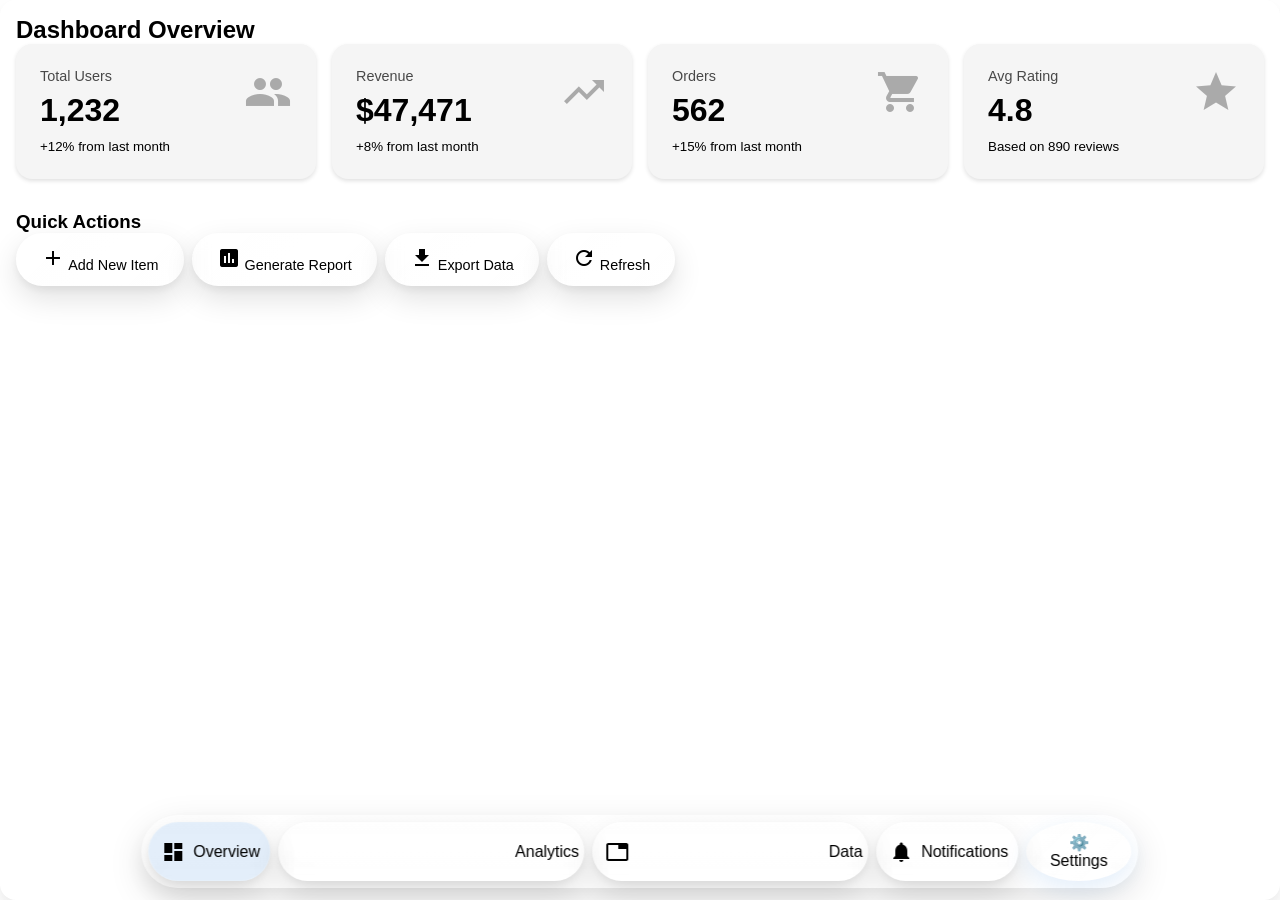
<file: mwui-framework/examples/dashboard/index.html>
<!DOCTYPE html>
<html lang="en">
<head>
    <meta charset="UTF-8">
    <meta name="viewport" content="width=device-width, initial-scale=1.0">
    <title>Dashboard Example</title>
    <link rel="stylesheet" href="../../framework.css">
    <link href="https://fonts.googleapis.com/icon?family=Material+Icons" rel="stylesheet">
    <style>
        /* Custom styles for dashboard */
        .dashboard-grid {
            display: grid;
            grid-template-columns: repeat(auto-fit, minmax(250px, 1fr));
            gap: 1rem;
            margin-bottom: 2rem;
        }

        .card {
            background-color: var(--surface);
            padding: 1.5rem;
            border-radius: var(--border-radius);
            box-shadow: 0 2px 4px var(--shadow);
            transition: transform var(--animation-duration), box-shadow var(--animation-duration);
        }

        .card:hover {
            transform: translateY(-2px);
            box-shadow: 0 4px 8px var(--shadow);
        }

        .card-title {
            font-size: 0.9rem;
            color: var(--on-surface);
            opacity: 0.7;
            margin-bottom: 0.5rem;
        }

        .card-value {
            font-size: 2rem;
            font-weight: bold;
            margin-bottom: 0.5rem;
        }

        .card-icon {
            font-size: 3rem;
            opacity: 0.3;
            float: right;
        }

        .chart-placeholder {
            background-color: var(--surface);
            padding: 2rem;
            border-radius: var(--border-radius);
            text-align: center;
            margin-bottom: 1rem;
            min-height: 200px;
            display: flex;
            align-items: center;
            justify-content: center;
            border: 2px dashed var(--shadow);
        }

        .data-table {
            width: 100%;
            border-collapse: collapse;
            background-color: var(--surface);
            border-radius: var(--border-radius);
            overflow: hidden;
        }

        .data-table th,
        .data-table td {
            padding: 1rem;
            text-align: left;
            border-bottom: 1px solid var(--shadow);
        }

        .data-table th {
            background-color: var(--primary);
            color: var(--on-primary);
            font-weight: 600;
        }

        .data-table tr:hover {
            background-color: var(--background);
        }

        .status-badge {
            display: inline-block;
            padding: 0.25rem 0.75rem;
            border-radius: 12px;
            font-size: 0.8rem;
            font-weight: 500;
        }

        .status-badge.success {
            background-color: var(--success);
            color: white;
        }

        .status-badge.warning {
            background-color: var(--warning);
            color: white;
        }

        .status-badge.error {
            background-color: var(--error);
            color: white;
        }

        .notification-list {
            background-color: var(--surface);
            border-radius: var(--border-radius);
            max-height: 400px;
            overflow-y: auto;
        }

        .notification-item {
            padding: 1rem;
            border-bottom: 1px solid var(--shadow);
            display: flex;
            gap: 1rem;
            align-items: flex-start;
        }

        .notification-item:last-child {
            border-bottom: none;
        }

        .notification-icon {
            color: var(--primary);
        }

        .notification-content {
            flex: 1;
        }

        .notification-time {
            font-size: 0.8rem;
            opacity: 0.6;
        }

        .action-buttons {
            display: flex;
            gap: 0.5rem;
            flex-wrap: wrap;
            margin-bottom: 1rem;
        }
    </style>
</head>
<body class="liquid-glass" data-theme="light">
    <!-- Header -->
    <div class="header">
        <div class="title">Dashboard</div>
        <div class="controls">
            <button id="settingsBtn">⚙️ Settings</button>
        </div>
    </div>

    <!-- Tab Navigation -->
    <div class="tabs">
        <button class="tab-link active" onclick="openTab(event, 'overview')">
            <i class="material-icons">dashboard</i> Overview
        </button>
        <button class="tab-link" onclick="openTab(event, 'analytics')">
            <i class="material-icons">analytics</i> Analytics
        </button>
        <button class="tab-link" onclick="openTab(event, 'data')">
            <i class="material-icons">table_chart</i> Data
        </button>
        <button class="tab-link" onclick="openTab(event, 'notifications')">
            <i class="material-icons">notifications</i> Notifications
        </button>
    </div>

    <!-- Overview Tab -->
    <div id="overview" class="tab-content" style="display: block;">
        <h2>Dashboard Overview</h2>
        
        <div class="dashboard-grid">
            <div class="card">
                <i class="material-icons card-icon">group</i>
                <div class="card-title">Total Users</div>
                <div class="card-value" id="totalUsers">1,234</div>
                <small>+12% from last month</small>
            </div>

            <div class="card">
                <i class="material-icons card-icon">trending_up</i>
                <div class="card-title">Revenue</div>
                <div class="card-value" id="revenue">$45,678</div>
                <small>+8% from last month</small>
            </div>

            <div class="card">
                <i class="material-icons card-icon">shopping_cart</i>
                <div class="card-title">Orders</div>
                <div class="card-value" id="orders">567</div>
                <small>+15% from last month</small>
            </div>

            <div class="card">
                <i class="material-icons card-icon">star</i>
                <div class="card-title">Avg Rating</div>
                <div class="card-value" id="rating">4.8</div>
                <small>Based on 890 reviews</small>
            </div>
        </div>

        <h3>Quick Actions</h3>
        <div class="action-buttons">
            <button onclick="showAlert('Action 1 triggered')">
                <i class="material-icons">add</i> Add New Item
            </button>
            <button onclick="showAlert('Generating report...')">
                <i class="material-icons">assessment</i> Generate Report
            </button>
            <button onclick="showAlert('Exporting data...')">
                <i class="material-icons">file_download</i> Export Data
            </button>
            <button onclick="refreshDashboard()">
                <i class="material-icons">refresh</i> Refresh
            </button>
        </div>
    </div>

    <!-- Analytics Tab -->
    <div id="analytics" class="tab-content">
        <h2>Analytics</h2>
        
        <h3>Performance Chart</h3>
        <div class="chart-placeholder">
            <div>
                <i class="material-icons" style="font-size: 4rem; opacity: 0.3;">bar_chart</i>
                <p>Chart visualization would go here</p>
                <small>Integrate with Chart.js, D3.js, or any charting library</small>
            </div>
        </div>

        <h3>Growth Metrics</h3>
        <div class="chart-placeholder">
            <div>
                <i class="material-icons" style="font-size: 4rem; opacity: 0.3;">show_chart</i>
                <p>Line chart would go here</p>
                <small>Display trends over time</small>
            </div>
        </div>
    </div>

    <!-- Data Tab -->
    <div id="data" class="tab-content">
        <h2>Data Table</h2>
        
        <table class="data-table">
            <thead>
                <tr>
                    <th>ID</th>
                    <th>Name</th>
                    <th>Status</th>
                    <th>Date</th>
                    <th>Actions</th>
                </tr>
            </thead>
            <tbody id="dataTableBody">
                <tr>
                    <td>#001</td>
                    <td>Sample Item 1</td>
                    <td><span class="status-badge success">Active</span></td>
                    <td>2024-01-15</td>
                    <td>
                        <button onclick="editItem(1)">Edit</button>
                    </td>
                </tr>
                <tr>
                    <td>#002</td>
                    <td>Sample Item 2</td>
                    <td><span class="status-badge warning">Pending</span></td>
                    <td>2024-01-14</td>
                    <td>
                        <button onclick="editItem(2)">Edit</button>
                    </td>
                </tr>
                <tr>
                    <td>#003</td>
                    <td>Sample Item 3</td>
                    <td><span class="status-badge success">Active</span></td>
                    <td>2024-01-13</td>
                    <td>
                        <button onclick="editItem(3)">Edit</button>
                    </td>
                </tr>
                <tr>
                    <td>#004</td>
                    <td>Sample Item 4</td>
                    <td><span class="status-badge error">Inactive</span></td>
                    <td>2024-01-12</td>
                    <td>
                        <button onclick="editItem(4)">Edit</button>
                    </td>
                </tr>
            </tbody>
        </table>
    </div>

    <!-- Notifications Tab -->
    <div id="notifications" class="tab-content">
        <h2>Notifications</h2>
        
        <div class="notification-list" id="notificationList">
            <div class="notification-item">
                <i class="material-icons notification-icon">info</i>
                <div class="notification-content">
                    <strong>System Update</strong>
                    <p>A new version is available. Please update your application.</p>
                    <div class="notification-time">2 hours ago</div>
                </div>
            </div>
            <div class="notification-item">
                <i class="material-icons notification-icon">warning</i>
                <div class="notification-content">
                    <strong>Important Notice</strong>
                    <p>Scheduled maintenance on January 20th from 2-4 AM.</p>
                    <div class="notification-time">1 day ago</div>
                </div>
            </div>
            <div class="notification-item">
                <i class="material-icons notification-icon">check_circle</i>
                <div class="notification-content">
                    <strong>Task Completed</strong>
                    <p>Your export has been completed successfully.</p>
                    <div class="notification-time">2 days ago</div>
                </div>
            </div>
        </div>
    </div>

    <!-- Settings Modal -->
    <div class="modal" id="settingsModal">
        <div class="modal-content">
            <div class="modal-header">
                <div class="modal-title">Settings</div>
                <button class="close-btn" id="closeSettings">&times;</button>
            </div>

            <div class="form-group">
                <label for="themeSelect">Theme:</label>
                <select id="themeSelect">
                    <option value="light">Light</option>
                    <option value="dark">Dark</option>
                </select>
            </div>

            <div class="form-group">
                <label for="styleSelect">Style:</label>
                <select id="styleSelect">
                    <option value="material3">Google Material 3</option>
                    <option value="fluent">Microsoft Fluent Design</option>
                    <option value="liquid-glass">Liquid Glass</option>
                </select>
            </div>

            <div class="form-group">
                <label for="accentColorInput">Accent Color:</label>
                <input type="color" id="accentColorInput">
            </div>

            <div class="form-group">
                <label for="fontSizeSlider">Font Size:</label>
                <input type="range" id="fontSizeSlider" min="12" max="24" value="16">
            </div>

            <div class="form-group toggle-group">
                <label for="highContrastToggle">High Contrast:</label>
                <label class="switch">
                    <input type="checkbox" id="highContrastToggle">
                    <span class="slider"></span>
                </label>
            </div>

            <button id="saveSettings">Save Settings</button>
        </div>
    </div>

    <!-- Framework Scripts -->
    <script src="../../framework.js"></script>
    <script src="../../customizer.js"></script>
    <script>
        // Initialize the framework
        const app = new UIFramework({
            appName: 'Dashboard',
            defaultTheme: 'light',
            defaultStyle: 'liquid-glass'
        });

        // Dashboard App Logic
        class DashboardApp {
            constructor() {
                this.initializeData();
                this.simulateDataUpdates();
            }

            initializeData() {
                // Load initial data
                this.updateMetrics();
            }

            updateMetrics() {
                // Simulate live data updates
                const totalUsers = Math.floor(1000 + Math.random() * 500);
                const revenue = (40000 + Math.random() * 10000).toFixed(0);
                const orders = Math.floor(500 + Math.random() * 100);
                const rating = (4.5 + Math.random() * 0.5).toFixed(1);

                document.getElementById('totalUsers').textContent = totalUsers.toLocaleString();
                document.getElementById('revenue').textContent = '$' + parseInt(revenue).toLocaleString();
                document.getElementById('orders').textContent = orders.toLocaleString();
                document.getElementById('rating').textContent = rating;
            }

            simulateDataUpdates() {
                // Update metrics every 10 seconds
                setInterval(() => {
                    this.updateMetrics();
                }, 10000);
            }
        }

        // Global functions
        window.showAlert = function(message) {
            alert(message);
        };

        window.editItem = function(id) {
            alert(`Editing item #${id}`);
        };

        window.refreshDashboard = function() {
            dashboardApp.updateMetrics();
            alert('Dashboard refreshed!');
        };

        // Initialize dashboard app
        const dashboardApp = new DashboardApp();
    </script>
</body>
</html>
</file>
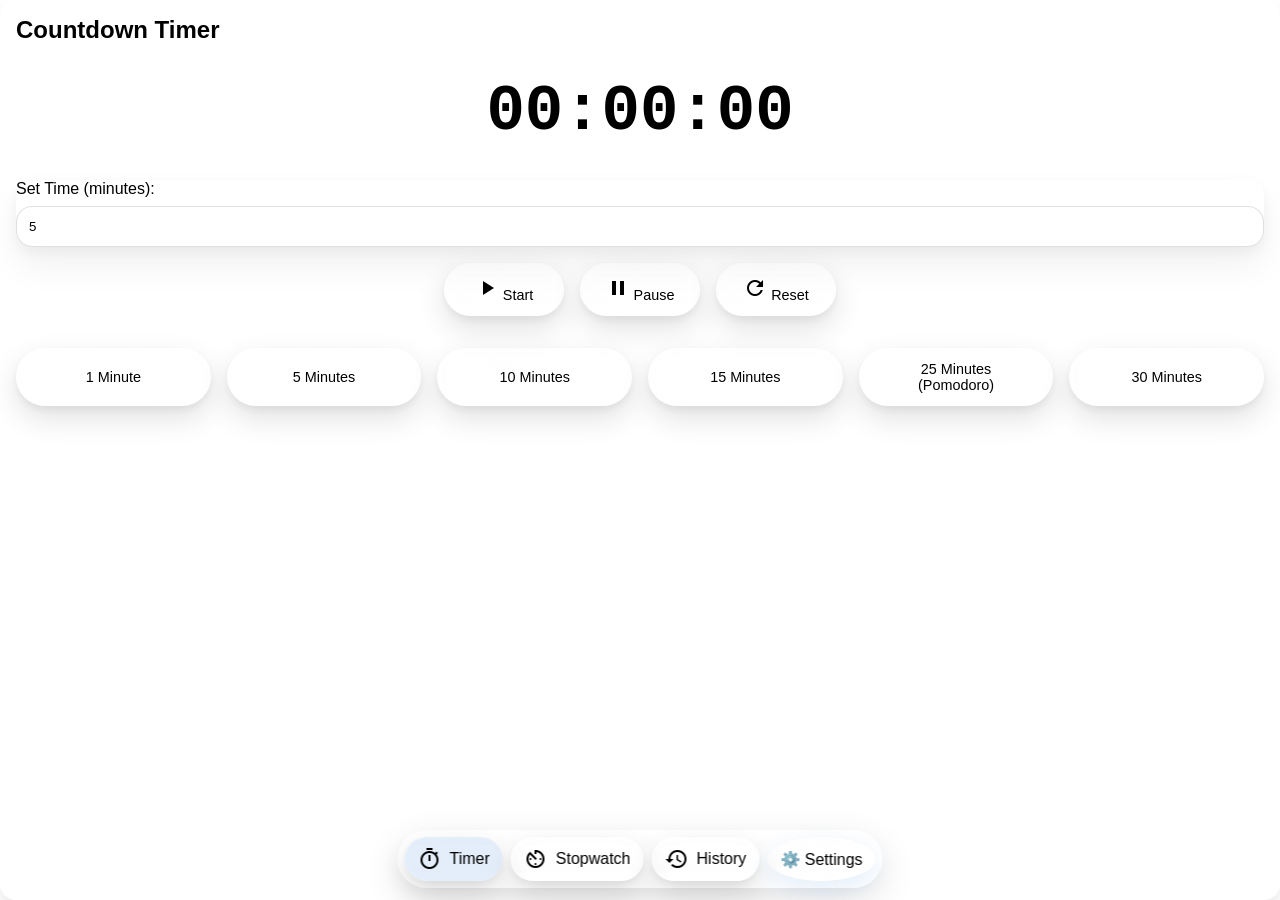
<file: mwui-framework/examples/simple-timer/index.html>
<!DOCTYPE html>
<html lang="en">
<head>
    <meta charset="UTF-8">
    <meta name="viewport" content="width=device-width, initial-scale=1.0">
    <title>Simple Timer App</title>
    <link rel="stylesheet" href="../../framework.css">
    <link href="https://fonts.googleapis.com/icon?family=Material+Icons" rel="stylesheet">
    <style>
        /* Custom styles for timer app */
        .timer-display {
            font-size: 4rem;
            font-weight: bold;
            text-align: center;
            margin: 2rem 0;
            font-family: 'Courier New', monospace;
        }

        .timer-controls {
            display: flex;
            gap: 1rem;
            justify-content: center;
            flex-wrap: wrap;
        }

        .timer-controls button {
            min-width: 120px;
        }

        .preset-buttons {
            display: grid;
            grid-template-columns: repeat(auto-fit, minmax(150px, 1fr));
            gap: 1rem;
            margin-top: 2rem;
        }

        .history-list {
            margin-top: 2rem;
        }

        .history-item {
            padding: 1rem;
            margin-bottom: 0.5rem;
            background-color: var(--surface);
            border-radius: var(--border-radius);
            display: flex;
            justify-content: space-between;
            align-items: center;
        }

        .stopwatch-display {
            font-size: 3rem;
            font-weight: bold;
            text-align: center;
            margin: 2rem 0;
            font-family: 'Courier New', monospace;
        }

        .lap-times {
            max-height: 300px;
            overflow-y: auto;
            margin-top: 1rem;
        }

        .lap-item {
            padding: 0.5rem;
            border-bottom: 1px solid var(--shadow);
            display: flex;
            justify-content: space-between;
        }
    </style>
</head>
<body class="liquid-glass" data-theme="light">
    <!-- Header -->
    <div class="header">
        <div class="title">Simple Timer</div>
        <div class="controls">
            <button id="settingsBtn">⚙️ Settings</button>
        </div>
    </div>

    <!-- Tab Navigation -->
    <div class="tabs">
        <button class="tab-link active" onclick="openTab(event, 'timer')">
            <i class="material-icons">timer</i> Timer
        </button>
        <button class="tab-link" onclick="openTab(event, 'stopwatch')">
            <i class="material-icons">av_timer</i> Stopwatch
        </button>
        <button class="tab-link" onclick="openTab(event, 'history')">
            <i class="material-icons">history</i> History
        </button>
    </div>

    <!-- Timer Tab -->
    <div id="timer" class="tab-content" style="display: block;">
        <h2>Countdown Timer</h2>
        
        <div class="timer-display" id="timerDisplay">00:00:00</div>
        
        <div class="form-group">
            <label for="timerInput">Set Time (minutes):</label>
            <input type="number" id="timerInput" min="1" max="1440" value="5" placeholder="Minutes">
        </div>

        <div class="timer-controls">
            <button id="startTimer">
                <i class="material-icons">play_arrow</i> Start
            </button>
            <button id="pauseTimer">
                <i class="material-icons">pause</i> Pause
            </button>
            <button id="resetTimer">
                <i class="material-icons">refresh</i> Reset
            </button>
        </div>

        <div class="preset-buttons">
            <button onclick="setTimerPreset(1)">1 Minute</button>
            <button onclick="setTimerPreset(5)">5 Minutes</button>
            <button onclick="setTimerPreset(10)">10 Minutes</button>
            <button onclick="setTimerPreset(15)">15 Minutes</button>
            <button onclick="setTimerPreset(25)">25 Minutes (Pomodoro)</button>
            <button onclick="setTimerPreset(30)">30 Minutes</button>
        </div>
    </div>

    <!-- Stopwatch Tab -->
    <div id="stopwatch" class="tab-content">
        <h2>Stopwatch</h2>
        
        <div class="stopwatch-display" id="stopwatchDisplay">00:00:00</div>
        
        <div class="timer-controls">
            <button id="startStopwatch">
                <i class="material-icons">play_arrow</i> Start
            </button>
            <button id="lapStopwatch">
                <i class="material-icons">flag</i> Lap
            </button>
            <button id="resetStopwatch">
                <i class="material-icons">refresh</i> Reset
            </button>
        </div>

        <div class="lap-times" id="lapTimes"></div>
    </div>

    <!-- History Tab -->
    <div id="history" class="tab-content">
        <h2>Timer History</h2>
        <div class="history-list" id="historyList">
            <p>No history yet. Start using the timer!</p>
        </div>
        <button onclick="clearHistory()">Clear History</button>
    </div>

    <!-- Settings Modal -->
    <div class="modal" id="settingsModal">
        <div class="modal-content">
            <div class="modal-header">
                <div class="modal-title">Settings</div>
                <button class="close-btn" id="closeSettings">&times;</button>
            </div>

            <div class="form-group">
                <label for="themeSelect">Theme:</label>
                <select id="themeSelect">
                    <option value="light">Light</option>
                    <option value="dark">Dark</option>
                </select>
            </div>

            <div class="form-group">
                <label for="styleSelect">Style:</label>
                <select id="styleSelect">
                    <option value="material3">Google Material 3</option>
                    <option value="fluent">Microsoft Fluent Design</option>
                    <option value="liquid-glass">Liquid Glass</option>
                </select>
            </div>

            <div class="form-group">
                <label for="accentColorInput">Accent Color:</label>
                <input type="color" id="accentColorInput">
            </div>

            <div class="form-group">
                <label for="fontSizeSlider">Font Size:</label>
                <input type="range" id="fontSizeSlider" min="12" max="24" value="16">
            </div>

            <div class="form-group toggle-group">
                <label for="highContrastToggle">High Contrast:</label>
                <label class="switch">
                    <input type="checkbox" id="highContrastToggle">
                    <span class="slider"></span>
                </label>
            </div>

            <div class="form-group toggle-group">
                <label for="soundToggle">Sound Notifications:</label>
                <label class="switch">
                    <input type="checkbox" id="soundToggle" checked>
                    <span class="slider"></span>
                </label>
            </div>

            <button id="saveSettings">Save Settings</button>
        </div>
    </div>

    <!-- Framework Scripts -->
    <script src="../../framework.js"></script>
    <script src="../../customizer.js"></script>
    <script>
        // Initialize the framework
        const app = new UIFramework({
            appName: 'Simple Timer',
            defaultTheme: 'light',
            defaultStyle: 'liquid-glass'
        });

        // Timer App Logic
        class TimerApp {
            constructor() {
                this.timerInterval = null;
                this.timerSeconds = 0;
                this.timerRunning = false;
                
                this.stopwatchInterval = null;
                this.stopwatchSeconds = 0;
                this.stopwatchRunning = false;
                this.lapCounter = 0;
                
                this.history = JSON.parse(localStorage.getItem('timerHistory') || '[]');
                
                this.initializeElements();
                this.attachEventListeners();
                this.loadHistory();
            }

            initializeElements() {
                this.timerDisplay = document.getElementById('timerDisplay');
                this.timerInput = document.getElementById('timerInput');
                this.startTimerBtn = document.getElementById('startTimer');
                this.pauseTimerBtn = document.getElementById('pauseTimer');
                this.resetTimerBtn = document.getElementById('resetTimer');
                
                this.stopwatchDisplay = document.getElementById('stopwatchDisplay');
                this.startStopwatchBtn = document.getElementById('startStopwatch');
                this.lapStopwatchBtn = document.getElementById('lapStopwatch');
                this.resetStopwatchBtn = document.getElementById('resetStopwatch');
                this.lapTimesDiv = document.getElementById('lapTimes');
                
                this.historyListDiv = document.getElementById('historyList');
            }

            attachEventListeners() {
                this.startTimerBtn.addEventListener('click', () => this.startTimer());
                this.pauseTimerBtn.addEventListener('click', () => this.pauseTimer());
                this.resetTimerBtn.addEventListener('click', () => this.resetTimer());
                
                this.startStopwatchBtn.addEventListener('click', () => this.toggleStopwatch());
                this.lapStopwatchBtn.addEventListener('click', () => this.recordLap());
                this.resetStopwatchBtn.addEventListener('click', () => this.resetStopwatch());
            }

            formatTime(seconds) {
                const hours = Math.floor(seconds / 3600);
                const minutes = Math.floor((seconds % 3600) / 60);
                const secs = seconds % 60;
                return `${String(hours).padStart(2, '0')}:${String(minutes).padStart(2, '0')}:${String(secs).padStart(2, '0')}`;
            }

            startTimer() {
                if (this.timerRunning) return;
                
                if (this.timerSeconds === 0) {
                    this.timerSeconds = parseInt(this.timerInput.value) * 60;
                }
                
                this.timerRunning = true;
                this.timerInterval = setInterval(() => {
                    if (this.timerSeconds > 0) {
                        this.timerSeconds--;
                        this.timerDisplay.textContent = this.formatTime(this.timerSeconds);
                    } else {
                        this.timerComplete();
                    }
                }, 1000);
            }

            pauseTimer() {
                this.timerRunning = false;
                clearInterval(this.timerInterval);
            }

            resetTimer() {
                this.timerRunning = false;
                clearInterval(this.timerInterval);
                this.timerSeconds = 0;
                this.timerDisplay.textContent = '00:00:00';
            }

            timerComplete() {
                this.resetTimer();
                this.playSound();
                alert('Timer Complete!');
                this.addToHistory(`Timer: ${this.timerInput.value} minutes`);
            }

            toggleStopwatch() {
                if (this.stopwatchRunning) {
                    this.stopwatchRunning = false;
                    clearInterval(this.stopwatchInterval);
                    this.startStopwatchBtn.innerHTML = '<i class="material-icons">play_arrow</i> Start';
                } else {
                    this.stopwatchRunning = true;
                    this.startStopwatchBtn.innerHTML = '<i class="material-icons">pause</i> Stop';
                    this.stopwatchInterval = setInterval(() => {
                        this.stopwatchSeconds++;
                        this.stopwatchDisplay.textContent = this.formatTime(this.stopwatchSeconds);
                    }, 1000);
                }
            }

            recordLap() {
                if (!this.stopwatchRunning) return;
                
                this.lapCounter++;
                const lapDiv = document.createElement('div');
                lapDiv.className = 'lap-item';
                lapDiv.innerHTML = `
                    <span>Lap ${this.lapCounter}</span>
                    <span>${this.formatTime(this.stopwatchSeconds)}</span>
                `;
                this.lapTimesDiv.insertBefore(lapDiv, this.lapTimesDiv.firstChild);
            }

            resetStopwatch() {
                this.stopwatchRunning = false;
                clearInterval(this.stopwatchInterval);
                this.stopwatchSeconds = 0;
                this.lapCounter = 0;
                this.stopwatchDisplay.textContent = '00:00:00';
                this.lapTimesDiv.innerHTML = '';
                this.startStopwatchBtn.innerHTML = '<i class="material-icons">play_arrow</i> Start';
            }

            playSound() {
                const soundEnabled = document.getElementById('soundToggle')?.checked !== false;
                if (soundEnabled && 'speechSynthesis' in window) {
                    const utterance = new SpeechSynthesisUtterance('Timer complete');
                    speechSynthesis.speak(utterance);
                }
            }

            addToHistory(entry) {
                const historyEntry = {
                    entry,
                    timestamp: new Date().toLocaleString()
                };
                this.history.unshift(historyEntry);
                if (this.history.length > 50) this.history.pop();
                localStorage.setItem('timerHistory', JSON.stringify(this.history));
                this.loadHistory();
            }

            loadHistory() {
                if (this.history.length === 0) {
                    this.historyListDiv.innerHTML = '<p>No history yet. Start using the timer!</p>';
                    return;
                }
                
                this.historyListDiv.innerHTML = '';
                this.history.forEach(item => {
                    const div = document.createElement('div');
                    div.className = 'history-item';
                    div.innerHTML = `
                        <span>${item.entry}</span>
                        <small>${item.timestamp}</small>
                    `;
                    this.historyListDiv.appendChild(div);
                });
            }
        }

        // Global functions
        window.setTimerPreset = function(minutes) {
            document.getElementById('timerInput').value = minutes;
        };

        window.clearHistory = function() {
            if (confirm('Clear all history?')) {
                localStorage.removeItem('timerHistory');
                timerApp.history = [];
                timerApp.loadHistory();
            }
        };

        // Initialize timer app
        const timerApp = new TimerApp();
    </script>
</body>
</html>
</file>
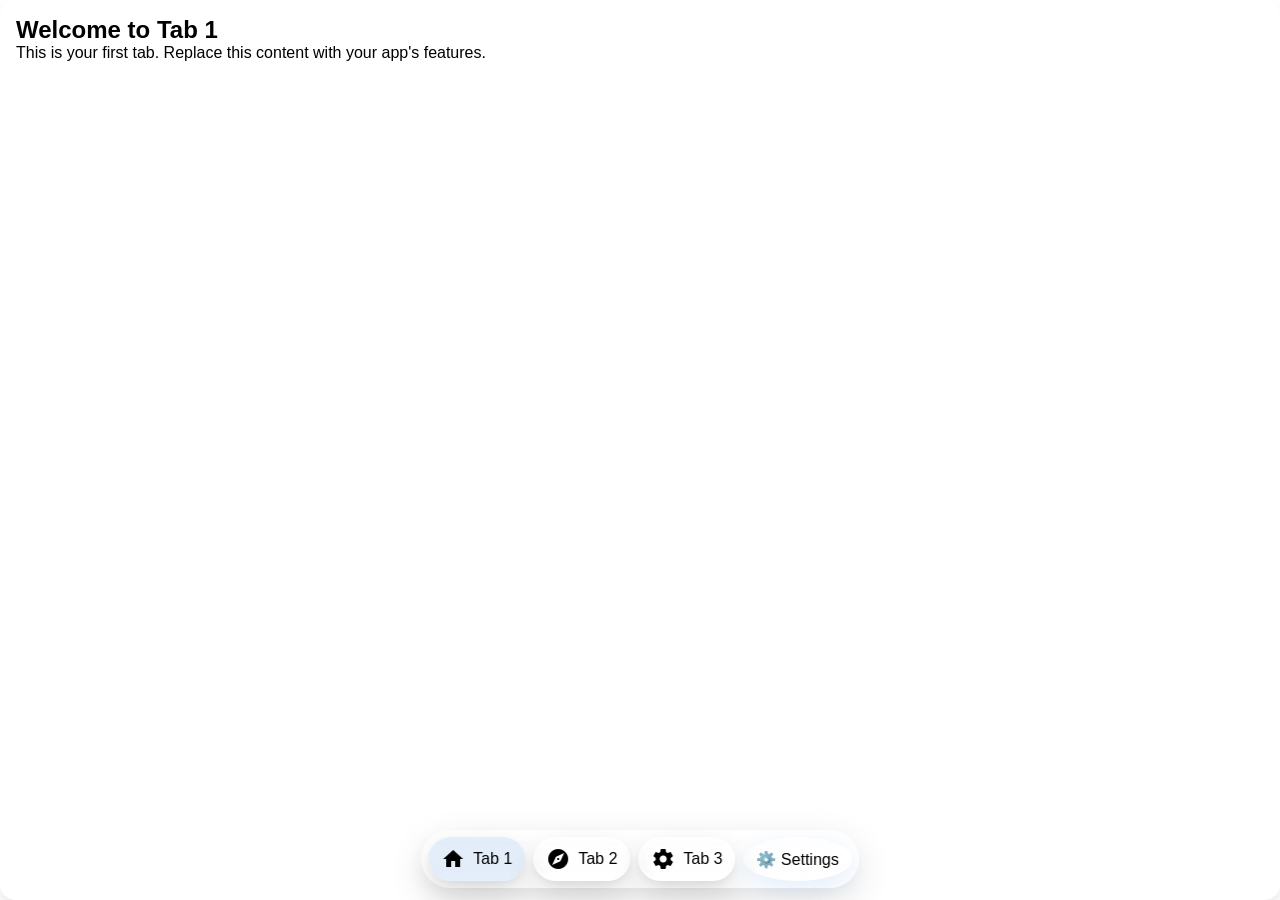
<file: mwui-framework/starter-template.html>
<!DOCTYPE html>
<html lang="en">
<head>
    <meta charset="UTF-8">
    <meta name="viewport" content="width=device-width, initial-scale=1.0">
    <title>UI Framework Starter</title>
    <link rel="stylesheet" href="framework.css">
    <link href="https://fonts.googleapis.com/icon?family=Material+Icons" rel="stylesheet">
</head>
<body class="liquid-glass" data-theme="light">
    <!-- Header -->
    <div class="header">
        <div class="title">My App</div>
        <div class="controls">
            <button id="settingsBtn">⚙️ Settings</button>
        </div>
    </div>

    <!-- Tab Navigation -->
    <div class="tabs">
        <button class="tab-link active" onclick="openTab(event, 'tab1')">
            <i class="material-icons">home</i> Tab 1
        </button>
        <button class="tab-link" onclick="openTab(event, 'tab2')">
            <i class="material-icons">explore</i> Tab 2
        </button>
        <button class="tab-link" onclick="openTab(event, 'tab3')">
            <i class="material-icons">settings</i> Tab 3
        </button>
    </div>

    <!-- Tab Contents -->
    <div id="tab1" class="tab-content" style="display: block;">
        <h2>Welcome to Tab 1</h2>
        <p>This is your first tab. Replace this content with your app's features.</p>
    </div>

    <div id="tab2" class="tab-content">
        <h2>Tab 2</h2>
        <p>Add your content here for the second tab.</p>
    </div>

    <div id="tab3" class="tab-content">
        <h2>Tab 3</h2>
        <p>Add your content here for the third tab.</p>
    </div>

    <!-- Settings Modal -->
    <div class="modal" id="settingsModal">
        <div class="modal-content">
            <div class="modal-header">
                <div class="modal-title">Settings</div>
                <button class="close-btn" id="closeSettings">&times;</button>
            </div>

            <div class="form-group">
                <label for="themeSelect">Theme:</label>
                <select id="themeSelect">
                    <option value="light">Light</option>
                    <option value="dark">Dark</option>
                </select>
            </div>

            <div class="form-group">
                <label for="styleSelect">Style:</label>
                <select id="styleSelect">
                    <option value="material3">Google Material 3</option>
                    <option value="fluent">Microsoft Fluent Design</option>
                    <option value="liquid-glass">Liquid Glass</option>
                </select>
            </div>

            <div class="form-group">
                <label for="accentColorInput">Accent Color:</label>
                <input type="color" id="accentColorInput">
            </div>

            <div class="form-group">
                <label for="fontSizeSlider">Font Size:</label>
                <input type="range" id="fontSizeSlider" min="12" max="24" value="16">
            </div>

            <div class="form-group toggle-group">
                <label for="highContrastToggle">High Contrast:</label>
                <label class="switch">
                    <input type="checkbox" id="highContrastToggle">
                    <span class="slider"></span>
                </label>
            </div>

            <button id="saveSettings">Save Settings</button>
            <label>Mishra WebUI Framwork v2.2</label>
        </div>
    </div>

    <!-- Framework Scripts -->
    <script src="framework.js"></script>
    <script src="customizer.js"></script>
    <script>
        // Initialize the framework
        const app = new UIFramework({
            appName: 'My App',
            defaultTheme: 'light',
            defaultStyle: 'liquid-glass',
            onTabChange: (tabName) => {
                console.log('Tab changed to:', tabName);
                // Add your custom tab change logic here
            }
        });

        // Your custom app code goes here
    </script>
</body>
</html>
</file>
<file: mwui-framework/framework.css>
/**
 * UI Framework Styles
 * A reusable design system supporting Material 3, Fluent Design, and Liquid Glass aesthetics
 * with comprehensive theming and customization options.
 */

/* ========================================
   RESET AND BASE STYLES
   ======================================== */

* {
    margin: 0;
    padding: 0;
    box-sizing: border-box;
}

/* ========================================
   CSS VARIABLES - THEME SYSTEM
   ======================================== */

:root {
    /* Primary Colors */
    --primary: #1976d2;
    --primary-variant: #1565c0;
    --secondary: #03dac6;
    
    /* Background & Surface */
    --background: #ffffff;
    --surface: #f5f5f5;
    
    /* Status Colors */
    --error: #b00020;
    --success: #4caf50;
    --warning: #ff9800;
    
    /* Text Colors */
    --on-primary: #ffffff;
    --on-secondary: #000000;
    --on-background: #000000;
    --on-surface: #000000;
    
    /* Effects */
    --shadow: rgba(0, 0, 0, 0.12);
    --border-radius: 8px;
    --animation-duration: 0.3s;
    --primary-rgb: 25, 118, 210;
}

/* Dark Theme */
[data-theme="dark"] {
    --primary: #bb86fc;
    --primary-variant: #a05ff9;
    --secondary: #03dac6;
    --background: #121212;
    --surface: #1e1e1e;
    --error: #cf6679;
    --on-primary: #000000;
    --on-secondary: #000000;
    --on-background: #ffffff;
    --on-surface: #ffffff;
    --shadow: rgba(255, 255, 255, 0.12);
    --primary-rgb: 187, 134, 252;
}

/* High Contrast Theme */
[data-theme="high-contrast"] {
    --primary: #000000;
    --primary-variant: #333333;
    --secondary: #ffffff;
    --background: #000000;
    --surface: #1a1a1a;
    --error: #ff0000;
    --on-primary: #ffffff;
    --on-secondary: #000000;
    --on-background: #ffffff;
    --on-surface: #ffffff;
    --shadow: rgba(255, 255, 255, 0.2);
}

/* ========================================
   DESIGN SYSTEM VARIANTS
   ======================================== */

/* Material 3 Design */
.material3 {
    --border-radius: 12px;
    --animation-duration: 0.15s;
}

.material3 button {
    border-radius: 20px;
    padding: 12px 24px;
    font-weight: 500;
    text-transform: none;
    box-shadow: 0 1px 3px var(--shadow);
    transition: all var(--animation-duration) cubic-bezier(0.4, 0, 0.2, 1);
}

.material3 button:hover {
    box-shadow: 0 2px 6px var(--shadow);
    transform: translateY(-1px);
}

/* Material 3 specific - add outer spacing around tab buttons without increasing button size */
.material3 .tab-link {
    /* keep internal padding consistent with base to avoid increasing the button size */
    padding: 1rem;
    /* use margin to add spacing around the button (vertical horizontal) */
    margin: 0.5rem 0.5rem;
    border-radius: 20px;
}

/* Settings button when moved into the tab bar (liquid glass mode) */
.tabs .settings-tab-btn {
    display: inline-flex;
    align-items: center;
    padding: 0.75rem 1rem;
    margin-left: auto; /* keep it pinned to the right */
    background: transparent;
    color: var(--on-surface);
    border: none;
}

/* Ensure settings button matches hover behavior of tab links */
.tabs .settings-tab-btn:hover {
    background-color: rgba(0,0,0,0.04);
}
/* Optionally also allow the tabs container to use gap in Material 3 for better layout control */
.material3 .tabs {
    gap: 0.5rem;
}

/* Microsoft Fluent Design */
.fluent {
    --border-radius: 4px;
    --animation-duration: 0s;
}

.fluent *,
.fluent *::before,
.fluent *::after {
    transition-duration: 0s !important;
    animation-duration: 0s !important;
    animation-iteration-count: 1 !important;
}

.fluent button {
    border-radius: 2px;
    padding: 8px 16px;
    font-weight: 400;
    position: relative;
    overflow: hidden;
}

.fluent button:hover {
    background-color: var(--primary-variant);
}

/* Liquid Glass Design */
.liquid-glass {
    --border-radius: 16px;
    --animation-duration: 0.6s;
    --glass-blur: 8px;
    --glass-opacity: 0.01;
    --glass-border: rgba(255, 255, 255, 0.1);
}

[data-theme="light"].liquid-glass {
    --on-background: #000000;
    --on-surface: #000000;
}

[data-theme="dark"].liquid-glass {
    --on-background: #ffffff;
    --on-surface: #ffffff;
}

.liquid-glass button {
    border-radius: 50px;
    padding: 12px 24px;
    background: linear-gradient(135deg, rgba(255, 255, 255, var(--glass-opacity)) 0%, rgba(255, 255, 255, 0.02) 100%);
    backdrop-filter: blur(var(--glass-blur)) saturate(1.8);
    border: 0.5px solid var(--glass-border);
    position: relative;
    overflow: hidden;
    transition: all 0.4s cubic-bezier(0.25, 0.46, 0.45, 0.94);
    color: var(--on-surface);
    /* Add subtle elevated shadow so edges remain visible in light/dim backgrounds */
    box-shadow: 0 12px 30px rgba(0, 0, 0, 0.12), 0 4px 10px rgba(0, 0, 0, 0.06);
}

.liquid-glass button::before {
    content: '';
    position: absolute;
    top: 0;
    left: 0;
    right: 0;
    bottom: 0;
    background: linear-gradient(135deg, rgba(255, 255, 255, 0.1) 0%, transparent 50%, rgba(255, 255, 255, 0.05) 100%);
    opacity: 0;
    transition: opacity 0.3s ease;
}

.liquid-glass button:hover {
    background: linear-gradient(135deg, rgba(255, 255, 255, 0.15) 0%, rgba(255, 255, 255, 0.05) 100%);
    transform: scale(1.02) translateY(-1px);
    box-shadow: 0 22px 50px rgba(0, 0, 0, 0.14), 0 8px 20px rgba(0, 0, 0, 0.08), inset 0 1px 0 rgba(255, 255, 255, 0.2);
    border-color: rgba(255, 255, 255, 0.25);
}

.liquid-glass button:hover::before {
    opacity: 1;
}

.liquid-glass button:active {
    transform: scale(0.98) translateY(0);
    transition: all 0.1s ease;
    box-shadow: 0 8px 20px rgba(0, 0, 0, 0.10);
}

/* Add subtle elevation to common container surfaces so their edges are visible */
.liquid-glass .modal-content,
.liquid-glass .tab-content,
.liquid-glass .history-item,
.liquid-glass .lap-item,
.liquid-glass .form-group,
.liquid-glass .controls,
.liquid-glass .title {
    box-shadow: 0 18px 36px rgba(0, 0, 0, 0.06), 0 6px 12px rgba(0, 0, 0, 0.04);
    border-radius: var(--border-radius);
}

/* Slightly stronger contrast for dark theme so edges remain clear there as well */
[data-theme="dark"].liquid-glass .modal-content,
[data-theme="dark"].liquid-glass .tab-content,
[data-theme="dark"].liquid-glass .history-item,
[data-theme="dark"].liquid-glass .lap-item,
[data-theme="dark"].liquid-glass .form-group,
[data-theme="dark"].liquid-glass .controls,
[data-theme="dark"].liquid-glass .title {
    box-shadow: 0 14px 30px rgba(0, 0, 0, 0.22), 0 4px 10px rgba(255, 255, 255, 0.02);
}

/* Settings modal buttons should be flat (no elevated shadow) so controls remain crisp */
.liquid-glass #settingsModal button,
.liquid-glass #settingsModal button:hover,
.liquid-glass #settingsModal button:active,
[data-theme="dark"].liquid-glass #settingsModal button,
[data-theme="dark"].liquid-glass #settingsModal button:hover,
[data-theme="dark"].liquid-glass #settingsModal button:active {
    box-shadow: none !important;
}

/* ========================================
   LAYOUT COMPONENTS
   ======================================== */

body {
    font-family: 'Segoe UI', Tahoma, Geneva, Verdana, sans-serif;
    background-color: var(--background);
    color: var(--on-background);
    height: 100vh;
    display: flex;
    flex-direction: column;
    transition: background-color var(--animation-duration) ease, color var(--animation-duration) ease;
}

/* Header */
.header {
    background-color: var(--primary);
    color: var(--on-primary);
    padding: 1rem;
    display: flex;
    justify-content: space-between;
    align-items: center;
    box-shadow: 0 2px 4px var(--shadow);
    flex-shrink: 0;
    transition: background-color var(--animation-duration) ease;
}

.title {
    font-size: 1.5rem;
    font-weight: 600;
}

.controls {
    display: flex;
    gap: 1rem;
    align-items: center;
}

/* Tab Navigation */
.tabs {
    display: flex;
    background-color: var(--surface);
    border-bottom: 1px solid var(--shadow);
}

.tab-link {
    background-color: transparent;
    border: none;
    padding: 1rem;
    cursor: pointer;
    font-size: 1rem;
    color: var(--on-surface);
    display: flex;
    align-items: center;
    gap: 0.5rem;
}

.tab-link.active {
    background-color: var(--primary);
    color: var(--on-primary);
}

.tab-content {
    padding: 1rem;
    flex: 1;
    overflow-y: auto;
}

/* ========================================
   BUTTONS
   ======================================== */

button {
    background-color: var(--primary);
    color: var(--on-primary);
    border: none;
    padding: 0.5rem 1rem;
    border-radius: var(--border-radius);
    cursor: pointer;
    font-size: 0.9rem;
    transition: all var(--animation-duration) ease;
}

button:hover {
    background-color: var(--primary-variant);
}

button:disabled {
    opacity: 0.6;
    cursor: not-allowed;
}

/* ========================================
   MODAL SYSTEM
   ======================================== */

.modal {
    display: none;
    position: fixed;
    top: 0;
    left: 0;
    width: 100%;
    height: 100%;
    background-color: rgba(0, 0, 0, 0.5);
    z-index: 1000;
}

.modal-content {
    position: absolute;
    top: 50%;
    left: 50%;
    transform: translate(-50%, -50%);
    background-color: var(--surface);
    padding: 2rem;
    border-radius: var(--border-radius);
    width: 90%;
    max-width: 500px;
}

.modal-header {
    display: flex;
    justify-content: space-between;
    align-items: center;
    margin-bottom: 1rem;
}

.modal-title {
    font-size: 1.2rem;
    font-weight: 600;
}

.close-btn {
    background: none;
    border: none;
    font-size: 1.5rem;
    cursor: pointer;
    color: var(--on-surface);
}

/* ========================================
   FORM ELEMENTS
   ======================================== */

.form-group {
    margin-bottom: 1rem;
}

.form-group label {
    display: block;
    margin-bottom: 0.5rem;
    font-weight: 500;
}

.form-group input,
.form-group select,
.form-group textarea {
    width: 100%;
    padding: 0.75rem;
    border: 1px solid var(--shadow);
    border-radius: var(--border-radius);
    background-color: var(--background);
    color: var(--on-background);
}

.form-group.toggle-group {
    display: flex;
    align-items: center;
    justify-content: space-between;
}

/* Toggle Switch */
.switch {
    position: relative;
    display: inline-block;
    width: 50px;
    height: 28px;
}

.switch input {
    opacity: 0;
    width: 0;
    height: 0;
}

.slider {
    position: absolute;
    cursor: pointer;
    top: 0;
    left: 0;
    right: 0;
    bottom: 0;
    background-color: #ccc;
    transition: var(--animation-duration);
    border-radius: 28px;
}

.slider:before {
    position: absolute;
    content: "";
    height: 20px;
    width: 20px;
    left: 4px;
    bottom: 4px;
    background-color: white;
    transition: var(--animation-duration);
    border-radius: 50%;
}

input:checked + .slider {
    background-color: var(--primary);
}

input:focus + .slider {
    box-shadow: 0 0 1px var(--primary);
}

input:checked + .slider:before {
    transform: translateX(22px);
}

/* ========================================
   LIQUID GLASS SPECIFIC LAYOUTS
   ======================================== */

/* Liquid Glass Header */
body.liquid-glass .header {
    opacity: 0;
    height: 0;
    padding: 0;
    margin: 0;
    pointer-events: none;
    overflow: visible;
    transition: opacity 0.25s ease, transform 0.25s ease;
}

/* Liquid Glass Settings Button (Floating) */
body.liquid-glass #settingsBtn {
    position: fixed;
    top: 12px;
    right: 12px;
    z-index: 2100;
    pointer-events: auto;
    border-radius: 50%;
    padding: 10px 12px;
    min-width: 44px;
    min-height: 44px;
    background: linear-gradient(135deg, rgba(255, 255, 255, 0.04), rgba(255, 255, 255, 0.02));
    backdrop-filter: blur(var(--glass-blur)) saturate(1.8);
    border: 0.5px solid var(--glass-border);
    box-shadow: 0 8px 24px rgba(var(--primary-rgb), 0.12);
    color: var(--on-surface);
}

/* Liquid Glass Tab Bar (Bottom Floating) */
body.liquid-glass .tabs {
    position: fixed;
    bottom: 12px;
    left: 50%;
    transform: translateX(-50%);
    z-index: 2000;
    display: flex;
    gap: 0.5rem;
    padding: 6px;
    background: linear-gradient(180deg, rgba(255, 255, 255, 0.02), rgba(255, 255, 255, 0.01));
    backdrop-filter: blur(var(--glass-blur)) saturate(1.6);
    border-radius: 999px;
    border: 0.5px solid var(--glass-border);
    box-shadow: 0 12px 36px rgba(0, 0, 0, 0.12);
}

body.liquid-glass .tab-link {
    background: transparent;
    padding: 0.5rem 0.75rem;
    border-radius: 999px;
}

body.liquid-glass .tab-link.active {
    background: rgba(var(--primary-rgb), 0.12);
    color: var(--on-surface);
}

body.liquid-glass .tab-content {
    padding-bottom: 4.5rem;
}

body.liquid-glass .tabs .settings-tab-btn {
    position: relative !important;
    top: auto !important;
    right: auto !important;
    border-radius: 999px;
    padding: 0.5rem 0.75rem;
    background: transparent;
    border: none;
    box-shadow: none;
    color: var(--on-surface);
}

body.liquid-glass .tabs .settings-tab-btn:hover {
    background: rgba(255, 255, 255, 0.02);
}

/* ========================================
   RESPONSIVE DESIGN
   ======================================== */

@media (max-width: 768px) {
    .title {
        font-size: 1.2rem;
    }

    .tab-link {
        padding: 0.75rem;
        font-size: 0.9rem;
    }

    .modal-content {
        width: 95%;
        padding: 1.5rem;
    }
}

@media (max-width: 480px) {
    .header {
        padding: 0.75rem;
    }

    .tab-link {
        padding: 0.5rem;
    }

    button {
        padding: 0.4rem 0.8rem;
        font-size: 0.85rem;
    }
}
</file>
